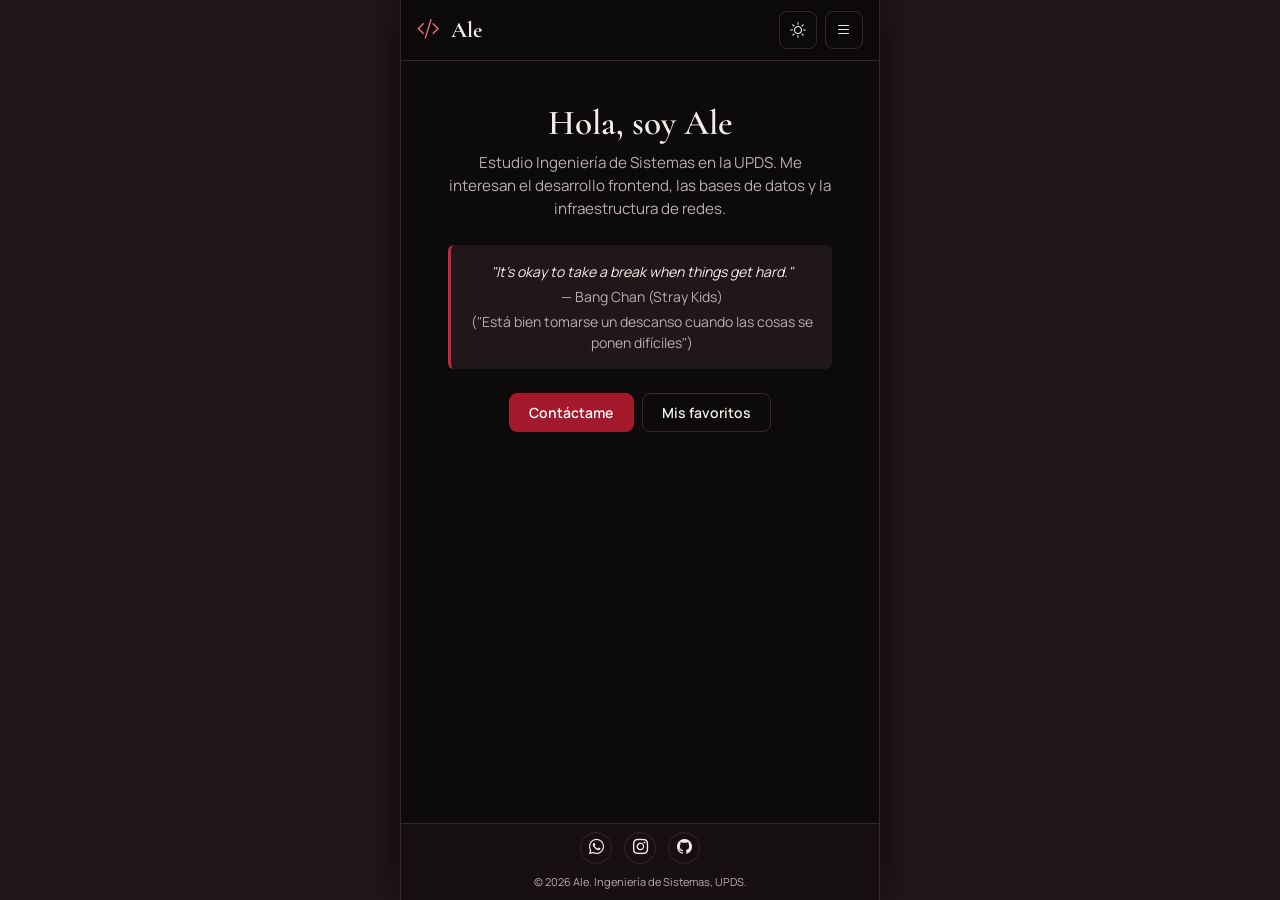
<file: presentacion.html>
<!DOCTYPE html>
<html lang="es" data-theme="dark" data-bs-theme="dark">
<head>
  <meta charset="UTF-8">
  <meta name="viewport" content="width=device-width, initial-scale=1.0, maximum-scale=1.0, user-scalable=no">
  <meta name="description" content="Presentación personal PWA de Ale, estudiante de Ingeniería de Sistemas.">
  <title>Ale | Presentación PWA Versión Mobile</title>
  
  <script>
    (function () {
      var tema = 'dark';
      try { tema = localStorage.getItem('tema') || 'dark'; } catch (error) {}
      document.documentElement.dataset.theme = tema;
      document.documentElement.dataset.bsTheme = tema;
    })();
  </script>

  <link rel="preconnect" href="https://fonts.googleapis.com">
  <link rel="preconnect" href="https://fonts.gstatic.com" crossorigin>
  <link href="https://fonts.googleapis.com/css2?family=Cormorant+Garamond:wght@500;600;700&family=Manrope:wght@400;500;600;700&display=swap" rel="stylesheet">
  <link href="https://cdn.jsdelivr.net/npm/bootstrap@5.3.2/dist/css/bootstrap.min.css" rel="stylesheet">
  <link rel="stylesheet" href="https://cdn.jsdelivr.net/npm/bootstrap-icons@1.11.1/font/bootstrap-icons.css">
  
  <link rel="stylesheet" href="presentacion.css">
</head>
<body class="pwa-body">

  <div class="pwa-container">

    <nav class="navbar px-3 py-2">
      <div class="container-fluid position-relative p-0">
        <a class="navbar-brand m-0 nav-link-vista" href="#" data-target="inicio"><i class="bi bi-code-slash me-1"></i>Ale</a>

        <div class="d-flex align-items-center gap-2">
          <button id="themeBtn" class="btn-menu" type="button" aria-label="Cambiar tema"><i class="bi bi-sun"></i></button>
          <button id="menuBtn" class="btn-menu" type="button" aria-haspopup="true" aria-expanded="false" aria-controls="menuPrincipal" aria-label="Abrir menú de navegación">
            <i class="bi bi-list"></i>
          </button>
        </div>

        <div class="menu-panel" id="menuPrincipal">
          <ul class="menu-list">
            <li><a class="menu-link nav-link-vista active" href="#" data-target="inicio"><i class="bi bi-house me-2"></i>Inicio</a></li>
            <li><a class="menu-link nav-link-vista" href="#" data-target="galeria-actividades"><i class="bi bi-images me-2"></i>Galería & Actividades</a></li>
            <li><a class="menu-link nav-link-vista" href="#" data-target="horario"><i class="bi bi-calendar-week me-2"></i>Horario</a></li>
            <li><a class="menu-link nav-link-vista" href="#" data-target="favoritos"><i class="bi bi-heart me-2"></i>Favoritos</a></li>
            <li><a class="menu-link nav-link-vista" href="#" data-target="contacto"><i class="bi bi-envelope me-2"></i>Contacto</a></li>
          </ul>
        </div>
      </div>
    </nav>

    <main class="pwa-viewport">

      <section id="vista-inicio" class="vista-seccion activa">
        <div class="h-100 d-flex flex-column justify-content-center text-center px-2 py-4">
          <h1 class="hero-title">Hola, soy Ale</h1>
          <p class="hero-lead mx-auto text-soft mb-4">Estudio Ingeniería de Sistemas en la UPDS. Me interesan el desarrollo frontend, las bases de datos y la infraestructura de redes.</p>
          <blockquote class="hero-quote mb-4 p-3 rounded mx-auto">
            <p class="mb-1 fst-italic small">"It's okay to take a break when things get hard."</p>
            <footer class="text-soft small">— Bang Chan (Stray Kids) <span class="d-block mt-1">("Está bien tomarse un descanso cuando las cosas se ponen difíciles")</span></footer>
          </blockquote>
          <div class="d-flex justify-content-center gap-2">
            <button class="btn btn-brand btn-sm nav-link-vista" data-target="contacto">Contáctame</button>
            <button class="btn btn-ghost btn-sm nav-link-vista" data-target="favoritos">Mis favoritos</button>
          </div>
        </div>
      </section>

      <section id="vista-galeria-actividades" class="vista-seccion">
        <div class="section-head mb-3">
          <h2 class="section-title fs-5">Galería & Actividades</h2>
        </div>
        
        <div id="mainCarousel" class="carousel slide carousel-fade carousel-frame mb-3" data-bs-ride="carousel">
          <div class="carousel-inner rounded">
            <div class="carousel-item active">
              <img src="https://i.pinimg.com/736x/a9/a8/53/a9a8533cd3f519ab8928ef5696f16f9a.jpg" alt="Desarrollo y sistemas" class="w-100 carousel-img">
              <div class="carousel-caption p-2 rounded">
                <h6 class="mb-0">Desarrollo y sistemas</h6>
                <small class="fs-micro text-soft">Exploración visual y conceptual de entornos informáticos.</small>
              </div>
            </div>
            <div class="carousel-item">
              <img src="https://i.pinimg.com/1200x/82/84/7a/82847a22a2f7c680ac55348568306281.jpg" alt="Diseño y estructura" class="w-100 carousel-img">
              <div class="carousel-caption p-2 rounded">
                <h6 class="mb-0">Diseño y estructura</h6>
                <small class="fs-micro text-soft">Lógica de datos e interfaces orientadas al usuario.</small>
              </div>
            </div>
            <div class="carousel-item">
              <img src="https://i.pinimg.com/1200x/48/b3/28/48b328850078158308a7b0cf36ab8732.jpg" alt="Espacios de creación" class="w-100 carousel-img">
              <div class="carousel-caption p-2 rounded">
                <h6 class="mb-0">Espacios de creación</h6>
                <small class="fs-micro text-soft">Proyectos personales y formación continua.</small>
              </div>
            </div>
          </div>
          <button class="carousel-control-prev" type="button" data-bs-target="#mainCarousel" data-bs-slide="prev"><span class="carousel-control-prev-icon"></span></button>
          <button class="carousel-control-next" type="button" data-bs-target="#mainCarousel" data-bs-slide="next"><span class="carousel-control-next-icon"></span></button>
        </div>

        <div class="row g-2">
          <div class="col-12">
            <div class="panel panel--plata p-3">
              <h3 class="panel-title fs-6 mb-2">Pasatiempos <span class="panel-note text-soft small">No productivo</span></h3>
              <ul class="item-list list-unstyled mb-0 small">
                <li class="mb-2"><i class="bi bi-film me-1 text-carmesi"></i><strong>Ver series y películas:</strong> Variedad de géneros y mundos.</li>
                <li class="mb-2"><i class="bi bi-palette me-1 text-carmesi"></i><strong>Dibujar:</strong> Pintura y nuevas técnicas de expresión.</li>
                <li class="mb-0"><i class="bi bi-book me-1 text-carmesi"></i><strong>Leer:</strong> Descubrir nuevas ideas y mundos.</li>
              </ul>
            </div>
          </div>
          <div class="col-12">
            <div class="panel panel--carmesi p-3">
              <h3 class="panel-title fs-6 mb-2">Intereses <span class="panel-note text-soft small">Productivo</span></h3>
              <ul class="item-list list-unstyled mb-0 small">
                <li class="mb-2"><i class="bi bi-hdd-network me-1 text-carmesi"></i><strong>Infraestructura y redes:</strong> Servidores y virtualización.</li>
                <li class="mb-2"><i class="bi bi-layout-text-window me-1 text-carmesi"></i><strong>Desarrollo frontend:</strong> HTML, CSS y JS.</li>
                <li class="mb-0"><i class="bi bi-database me-1 text-carmesi"></i><strong>Bases de datos:</strong> Diseño y arquitectura relacional.</li>
              </ul>
            </div>
          </div>
        </div>
      </section>

      <section id="vista-horario" class="vista-seccion">
        <div class="section-head mb-3">
          <h2 class="section-title fs-5">Horario y Rutina</h2>
        </div>
        <div class="panel panel--plata p-2">
          <div class="table-responsive">
            <table class="table table-custom align-middle small mb-0">
              <thead>
                <tr><th>Tiempo</th><th>Actividad</th><th>Detalle</th></tr>
              </thead>
              <tbody>
                <tr><td class="fw-bold">08:30 - 11:45</td><td>Clases en la Universidad UPDS</td><td><span class="tag">Lunes a viernes</span></td></tr>
                <tr><td class="fw-bold">13:30 - 15:00</td><td>Repaso de material técnico y lógica</td><td><span class="tag">Formación</span></td></tr>
                <tr><td class="fw-bold">15:00 - 16:30</td><td>Pasatiempos creativos (dibujo, lectura)</td><td><span class="tag">Personal</span></td></tr>
                <tr><td class="fw-bold">17:00 - 21:00</td><td>Atención y cuidado familiar</td><td><span class="tag">Diario</span></td></tr>
              </tbody>
            </table>
          </div>
        </div>
      </section>

      <section id="vista-favoritos" class="vista-seccion">
        <div class="section-head mb-2">
          <h2 class="section-title fs-5">Favoritos</h2>
          <p class="section-desc text-soft fs-micro mb-2">Explora canciones, grupos de K-Pop, solistas y videojuegos recomendados.</p>
        </div>

        <div class="chip-row mb-2" role="group" aria-label="Categoría principal">
          <button type="button" class="chip is-active btn-sm py-1 px-3" data-filtro="todos" aria-pressed="true">Todo</button>
          <button type="button" class="chip btn-sm py-1 px-3" data-filtro="musica" aria-pressed="false">Música</button>
          <button type="button" class="chip btn-sm py-1 px-3" data-filtro="juegos" aria-pressed="false">Juegos</button>
        </div>

        <div id="sub-musica" class="subfilters chip-row mb-2" role="group" aria-label="Filtros de música" hidden>
          <button type="button" class="chip chip--sub is-active btn-sm py-0 px-2" data-sub-filtro="">Toda la música</button>
          <button type="button" class="chip chip--sub btn-sm py-0 px-2" data-sub-filtro="cancion">Canciones Favoritas</button>
          <button type="button" class="chip chip--sub btn-sm py-0 px-2" data-sub-filtro="kpop-grupo">Grupos K-Pop</button>
          <button type="button" class="chip chip--sub btn-sm py-0 px-2" data-sub-filtro="solista-pop">Solistas Pop / Jazz</button>
          <button type="button" class="chip chip--sub btn-sm py-0 px-2" data-sub-filtro="rnb-indie">R&amp;B / Solistas Urbano</button>
          <button type="button" class="chip chip--sub btn-sm py-0 px-2" data-sub-filtro="krock">K-Rock y Bandas</button>
        </div>

        <div id="sub-juegos" class="subfilters chip-row mb-2" role="group" aria-label="Filtros de juegos" hidden>
          <button type="button" class="chip chip--sub is-active btn-sm py-0 px-2" data-sub-filtro="">Todos los juegos</button>
          <button type="button" class="chip chip--sub btn-sm py-0 px-2" data-sub-filtro="moba">MOBA</button>
          <button type="button" class="chip chip--sub btn-sm py-0 px-2" data-sub-filtro="construccion">Construcción / Supervivencia</button>
          <button type="button" class="chip chip--sub btn-sm py-0 px-2" data-sub-filtro="plataforma">Plataforma 2D</button>
        </div>

        <p id="conteoFavoritos" class="filter-count small mb-2 text-soft fs-micro" aria-live="polite"></p>

        <div class="row g-2" id="gridFavoritos">

          <div class="col-6 col-md-6" data-tipo="musica" data-sub="cancion">
            <article class="fav-card p-2 h-100">
              <div class="fav-tags mb-1"><span class="tag tag--music">Canción</span></div>
              <h4 class="h6 mb-0">Butterfly</h4>
              <p class="fav-meta text-soft fs-micro mb-1">BTS</p>
              <p class="fav-text text-soft fs-micro mb-1">Canción emotiva con melodías suaves y arreglos pop.</p>
              <a class="link-more" href="https://www.youtube.com/results?search_query=Butterfly+BTS" target="_blank" rel="noopener">YouTube &rarr;</a>
            </article>
          </div>

          <div class="col-6 col-md-6" data-tipo="musica" data-sub="cancion">
            <article class="fav-card p-2 h-100">
              <div class="fav-tags mb-1"><span class="tag tag--music">Canción</span></div>
              <h4 class="h6 mb-0">JJAM</h4>
              <p class="fav-meta text-soft fs-micro mb-1">Stray Kids</p>
              <p class="fav-text text-soft fs-micro mb-1">Hip-hop experimental y trap con fusiones dubstep.</p>
              <a class="link-more" href="https://www.youtube.com/results?search_query=JJAM+Stray+Kids" target="_blank" rel="noopener">YouTube &rarr;</a>
            </article>
          </div>

          <div class="col-6 col-md-6" data-tipo="musica" data-sub="cancion">
            <article class="fav-card p-2 h-100">
              <div class="fav-tags mb-1"><span class="tag tag--music">Canción</span></div>
              <h4 class="h6 mb-0">Right Where You Left Me</h4>
              <p class="fav-meta text-soft fs-micro mb-1">Taylor Swift</p>
              <p class="fav-text text-soft fs-micro mb-1">Folk-pop con vertiente lírica profunda y acústica.</p>
              <a class="link-more" href="https://www.youtube.com/results?search_query=Right+Where+You+Left+Me+Taylor+Swift" target="_blank" rel="noopener">YouTube &rarr;</a>
            </article>
          </div>

          <div class="col-6 col-md-6" data-tipo="musica" data-sub="cancion">
            <article class="fav-card p-2 h-100">
              <div class="fav-tags mb-1"><span class="tag tag--music">Canción</span></div>
              <h4 class="h6 mb-0">Bewitched</h4>
              <p class="fav-meta text-soft fs-micro mb-1">Laufey</p>
              <p class="fav-text text-soft fs-micro mb-1">Jazz vocal elegante e influencias de bossa nova.</p>
              <a class="link-more" href="https://www.youtube.com/results?search_query=Bewitched+Laufey" target="_blank" rel="noopener">YouTube &rarr;</a>
            </article>
          </div>

          <div class="col-6 col-md-6" data-tipo="musica" data-sub="cancion">
            <article class="fav-card p-2 h-100">
              <div class="fav-tags mb-1"><span class="tag tag--music">Canción</span></div>
              <h4 class="h6 mb-0">God's Menu</h4>
              <p class="fav-meta text-soft fs-micro mb-1">Stray Kids</p>
              <p class="fav-text text-soft fs-micro mb-1">Energía desbordante y estilo único.</p>
              <a class="link-more" href="https://www.youtube.com/results?search_query=Gods+Menu+Stray+Kids" target="_blank" rel="noopener">YouTube &rarr;</a>
            </article>
          </div>

          <div class="col-6 col-md-6" data-tipo="musica" data-sub="cancion">
            <article class="fav-card p-2 h-100">
              <div class="fav-tags mb-1"><span class="tag tag--music">Canción</span></div>
              <h4 class="h6 mb-0">Spring Day</h4>
              <p class="fav-meta text-soft fs-micro mb-1">BTS</p>
              <p class="fav-text text-soft fs-micro mb-1">Balada nostálgica icónica sobre la amistad.</p>
              <a class="link-more" href="https://www.youtube.com/results?search_query=Spring+Day+BTS" target="_blank" rel="noopener">YouTube &rarr;</a>
            </article>
          </div>

          <div class="col-6 col-md-6" data-tipo="musica" data-sub="cancion">
            <article class="fav-card p-2 h-100">
              <div class="fav-tags mb-1"><span class="tag tag--music">Canción</span></div>
              <h4 class="h6 mb-0">Espresso</h4>
              <p class="fav-meta text-soft fs-micro mb-1">Sabrina Carpenter</p>
              <p class="fav-text text-soft fs-micro mb-1">Pop contagioso con ritmo funk veraniego.</p>
              <a class="link-more" href="https://www.youtube.com/results?search_query=Espresso+Sabrina+Carpenter" target="_blank" rel="noopener">YouTube &rarr;</a>
            </article>
          </div>

          <div class="col-6 col-md-6" data-tipo="musica" data-sub="kpop-grupo">
            <article class="fav-card p-0 overflow-hidden h-100">
              <img src="https://i.pinimg.com/736x/83/87/f4/8387f41775c294462ab276f9842b35be.jpg" alt="Stray Kids" class="fav-card-img">
              <div class="p-2 d-flex flex-column flex-grow-1">
                <div class="fav-tags mb-1"><span class="tag tag--music">K-Pop</span></div>
                <h4 class="h6 mb-0">Stray Kids</h4>
                <p class="fav-meta text-soft fs-micro mb-1">Debut: 2018 | JYP</p>
                <p class="fav-text text-soft fs-micro mb-1">Autosuficiencia musical (3RACHA).</p>
                <a class="link-more mt-auto" href="https://kprofiles.com/stray-kids-members-profile/" target="_blank" rel="noopener">Perfil &rarr;</a>
              </div>
            </article>
          </div>

          <div class="col-6 col-md-6" data-tipo="musica" data-sub="kpop-grupo">
            <article class="fav-card p-0 overflow-hidden h-100">
              <img src="https://i.pinimg.com/1200x/3d/a0/3b/3da03b3f536f3f527a9759b58cff0210.jpg" alt="SEVENTEEN" class="fav-card-img">
              <div class="p-2 d-flex flex-column flex-grow-1">
                <div class="fav-tags mb-1"><span class="tag tag--music">K-Pop</span></div>
                <h4 class="h6 mb-0">SEVENTEEN</h4>
                <p class="fav-meta text-soft fs-micro mb-1">Debut: 2015 | PLEDIS</p>
                <p class="fav-text text-soft fs-micro mb-1">13 miembros, gran sincronización.</p>
                <a class="link-more mt-auto" href="https://kprofiles.com/seventeen-members-profile/" target="_blank" rel="noopener">Perfil &rarr;</a>
              </div>
            </article>
          </div>

          <div class="col-6 col-md-6" data-tipo="musica" data-sub="kpop-grupo">
            <article class="fav-card p-0 overflow-hidden h-100">
              <img src="https://i.pinimg.com/736x/3a/b4/cf/3ab4cfd97022bacb6ef6474f20eed9be.jpg" alt="BTS" class="fav-card-img">
              <div class="p-2 d-flex flex-column flex-grow-1">
                <div class="fav-tags mb-1"><span class="tag tag--music">K-Pop</span></div>
                <h4 class="h6 mb-0">BTS</h4>
                <p class="fav-meta text-soft fs-micro mb-1">Debut: 2013 | BIGHIT</p>
                <p class="fav-text text-soft fs-micro mb-1">Íconos globales de la industria.</p>
                <a class="link-more mt-auto" href="https://kprofiles.com/bts-bangtan-boys-members-profile/" target="_blank" rel="noopener">Perfil &rarr;</a>
              </div>
            </article>
          </div>

          <div class="col-6 col-md-6" data-tipo="musica" data-sub="kpop-grupo">
            <article class="fav-card p-0 overflow-hidden h-100">
              <img src="https://i.pinimg.com/736x/a2/cd/a5/a2cda54f8160205e221e829e3e9c2319.jpg" alt="BLACKPINK" class="fav-card-img">
              <div class="p-2 d-flex flex-column flex-grow-1">
                <div class="fav-tags mb-1"><span class="tag tag--music">K-Pop</span></div>
                <h4 class="h6 mb-0">BLACKPINK</h4>
                <p class="fav-meta text-soft fs-micro mb-1">Debut: 2016 | YG</p>
                <p class="fav-text text-soft fs-micro mb-1">Referente moda y pop global.</p>
                <a class="link-more mt-auto" href="https://kprofiles.com/black-pink-members-profile/" target="_blank" rel="noopener">Perfil &rarr;</a>
              </div>
            </article>
          </div>

          <div class="col-6 col-md-6" data-tipo="musica" data-sub="kpop-grupo">
            <article class="fav-card p-0 overflow-hidden h-100">
              <img src="https://i.pinimg.com/736x/1c/bb/cd/1cbbcdbf0f5aa4c26f2e0b02b69b079b.jpg" alt="TWICE" class="fav-card-img">
              <div class="p-2 d-flex flex-column flex-grow-1">
                <div class="fav-tags mb-1"><span class="tag tag--music">K-Pop</span></div>
                <h4 class="h6 mb-0">TWICE</h4>
                <p class="fav-meta text-soft fs-micro mb-1">Debut: 2015 | JYP</p>
                <p class="fav-text text-soft fs-micro mb-1">Coreografías contagiosas.</p>
                <a class="link-more mt-auto" href="https://kprofiles.com/twice-members-profile/" target="_blank" rel="noopener">Perfil &rarr;</a>
              </div>
            </article>
          </div>

          <div class="col-6 col-md-6" data-tipo="musica" data-sub="kpop-grupo">
            <article class="fav-card p-0 overflow-hidden h-100">
              <img src="https://i.pinimg.com/1200x/6f/30/76/6f30760ff0ea93c2ac0cba7a0f417534.jpg" alt="NewJeans" class="fav-card-img">
              <div class="p-2 d-flex flex-column flex-grow-1">
                <div class="fav-tags mb-1"><span class="tag tag--music">K-Pop</span></div>
                <h4 class="h6 mb-0">NewJeans</h4>
                <p class="fav-meta text-soft fs-micro mb-1">Debut: 2022 | ADOR</p>
                <p class="fav-text text-soft fs-micro mb-1">Sonido nostálgico 2000s R&B.</p>
                <a class="link-more mt-auto" href="https://kprofiles.com/newjeans-members-profile/" target="_blank" rel="noopener">Perfil &rarr;</a>
              </div>
            </article>
          </div>

          <div class="col-6 col-md-6" data-tipo="musica" data-sub="kpop-grupo">
            <article class="fav-card p-0 overflow-hidden h-100">
              <img src="https://i.pinimg.com/1200x/ee/ec/03/eeec035f01fc10dedfabfb610cad8eda.jpg" alt="EXO" class="fav-card-img">
              <div class="p-2 d-flex flex-column flex-grow-1">
                <div class="fav-tags mb-1"><span class="tag tag--music">K-Pop</span></div>
                <h4 class="h6 mb-0">EXO</h4>
                <p class="fav-meta text-soft fs-micro mb-1">Debut: 2012 | SM</p>
                <p class="fav-text text-soft fs-micro mb-1">Potentes armonías vocales.</p>
                <a class="link-more mt-auto" href="https://kprofiles.com/exo-members-profile/" target="_blank" rel="noopener">Perfil &rarr;</a>
              </div>
            </article>
          </div>

          <div class="col-6 col-md-6" data-tipo="musica" data-sub="kpop-grupo">
            <article class="fav-card p-0 overflow-hidden h-100">
              <img src="https://i.pinimg.com/736x/f8/88/fb/f888fb48095f9b2c62b4b960469eddd5.jpg" alt="Red Velvet" class="fav-card-img">
              <div class="p-2 d-flex flex-column flex-grow-1">
                <div class="fav-tags mb-1"><span class="tag tag--music">K-Pop</span></div>
                <h4 class="h6 mb-0">Red Velvet</h4>
                <p class="fav-meta text-soft fs-micro mb-1">Debut: 2014 | SM</p>
                <p class="fav-text text-soft fs-micro mb-1">Dualidad musical única.</p>
                <a class="link-more mt-auto" href="https://kprofiles.com/red-velvet-members-profile/" target="_blank" rel="noopener">Perfil &rarr;</a>
              </div>
            </article>
          </div>

          <div class="col-6 col-md-6" data-tipo="musica" data-sub="kpop-grupo">
            <article class="fav-card p-0 overflow-hidden h-100">
              <img src="https://i.pinimg.com/736x/c3/47/80/c3478007e75f0c762b0eca2f82119a30.jpg" alt="(G)I-DLE" class="fav-card-img">
              <div class="p-2 d-flex flex-column flex-grow-1">
                <div class="fav-tags mb-1"><span class="tag tag--music">K-Pop</span></div>
                <h4 class="h6 mb-0">(G)I-DLE</h4>
                <p class="fav-meta text-soft fs-micro mb-1">Debut: 2018 | Cube</p>
                <p class="fav-text text-soft fs-micro mb-1">Autosuficiencia creativa (Soyeon).</p>
                <a class="link-more mt-auto" href="https://kprofiles.com/g-i-dle-members-profile/" target="_blank" rel="noopener">Perfil &rarr;</a>
              </div>
            </article>
          </div>

          <div class="col-6 col-md-6" data-tipo="musica" data-sub="solista-pop">
            <article class="fav-card p-0 overflow-hidden h-100">
              <img src="https://i.pinimg.com/1200x/9f/15/ea/9f15eacf43da0cea8670f131a5682052.jpg" alt="Taylor Swift" class="fav-card-img">
              <div class="p-2 d-flex flex-column flex-grow-1">
                <div class="fav-tags mb-1"><span class="tag tag--music">Pop</span></div>
                <h4 class="h6 mb-0">Taylor Swift</h4>
                <p class="fav-meta text-soft fs-micro mb-1">Debut: 2006</p>
                <p class="fav-text text-soft fs-micro mb-1">Narrativa poética en folk y pop.</p>
                <a class="link-more mt-auto" href="https://www.taylorswift.com" target="_blank" rel="noopener">Sitio Oficial &rarr;</a>
              </div>
            </article>
          </div>

          <div class="col-6 col-md-6" data-tipo="musica" data-sub="solista-pop">
            <article class="fav-card p-0 overflow-hidden h-100">
              <img src="https://i.pinimg.com/736x/4a/41/58/4a415877e62701bea38e2575621fbaa6.jpg" alt="Laufey" class="fav-card-img">
              <div class="p-2 d-flex flex-column flex-grow-1">
                <div class="fav-tags mb-1"><span class="tag tag--music">Jazz</span></div>
                <h4 class="h6 mb-0">Laufey</h4>
                <p class="fav-meta text-soft fs-micro mb-1">Debut: 2020</p>
                <p class="fav-text text-soft fs-micro mb-1">Jazz moderno y clásico.</p>
                <a class="link-more mt-auto" href="https://www.laufeymusic.com" target="_blank" rel="noopener">Sitio Oficial &rarr;</a>
              </div>
            </article>
          </div>

          <div class="col-6 col-md-6" data-tipo="musica" data-sub="solista-pop">
            <article class="fav-card p-0 overflow-hidden h-100">
              <img src="https://i.pinimg.com/736x/2c/72/c0/2c72c054d1063bd15571b523f7ae31c7.jpg" alt="Sabrina Carpenter" class="fav-card-img">
              <div class="p-2 d-flex flex-column flex-grow-1">
                <div class="fav-tags mb-1"><span class="tag tag--music">Pop</span></div>
                <h4 class="h6 mb-0">Sabrina Carpenter</h4>
                <p class="fav-meta text-soft fs-micro mb-1">Debut: 2014</p>
                <p class="fav-text text-soft fs-micro mb-1">Pop de producción pegadiza.</p>
                <a class="link-more mt-auto" href="https://www.sabrinacarpenter.com" target="_blank" rel="noopener">Sitio Oficial &rarr;</a>
              </div>
            </article>
          </div>

          <div class="col-6 col-md-6" data-tipo="musica" data-sub="solista-pop">
            <article class="fav-card p-0 overflow-hidden h-100">
              <img src="https://i.pinimg.com/736x/a7/96/eb/a796ebd37e5c8aabd7b206210798c46f.jpg" alt="Olivia Rodrigo" class="fav-card-img">
              <div class="p-2 d-flex flex-column flex-grow-1">
                <div class="fav-tags mb-1"><span class="tag tag--music">Pop Rock</span></div>
                <h4 class="h6 mb-0">Olivia Rodrigo</h4>
                <p class="fav-meta text-soft fs-micro mb-1">Debut: 2021</p>
                <p class="fav-text text-soft fs-micro mb-1">Pop rock e intensas emociones.</p>
                <a class="link-more mt-auto" href="https://www.oliviarodrigo.com" target="_blank" rel="noopener">Sitio Oficial &rarr;</a>
              </div>
            </article>
          </div>

          <div class="col-6 col-md-6" data-tipo="musica" data-sub="rnb-indie">
            <article class="fav-card p-0 overflow-hidden h-100">
              <img src="https://i.pinimg.com/1200x/85/d4/2b/85d42b9f1e6a4719fddeaedae1f1b71a.jpg" alt="DPR" class="fav-card-img">
              <div class="p-2 d-flex flex-column flex-grow-1">
                <div class="fav-tags mb-1"><span class="tag tag--music">R&amp;B</span></div>
                <h4 class="h6 mb-0">DPR</h4>
                <p class="fav-meta text-soft fs-micro mb-1">Origen: Seúl</p>
                <p class="fav-text text-soft fs-micro mb-1">Colectivo audiovisual independiente.</p>
                <a class="link-more mt-auto" href="https://kprofiles.com/dpr-ian-profile-facts/" target="_blank" rel="noopener">Perfil &rarr;</a>
              </div>
            </article>
          </div>

          <div class="col-6 col-md-6" data-tipo="musica" data-sub="rnb-indie">
            <article class="fav-card p-0 overflow-hidden h-100">
              <img src="https://i.pinimg.com/736x/6c/82/fb/6c82fb4b618304ece4ea6fe897ce4b3a.jpg" alt="BIBI" class="fav-card-img">
              <div class="p-2 d-flex flex-column flex-grow-1">
                <div class="fav-tags mb-1"><span class="tag tag--music">R&amp;B</span></div>
                <h4 class="h6 mb-0">BIBI</h4>
                <p class="fav-meta text-soft fs-micro mb-1">Debut: 2019</p>
                <p class="fav-text text-soft fs-micro mb-1">Estética oscura y cinematográfica.</p>
                <a class="link-more mt-auto" href="https://kprofiles.com/bibi-profile-facts/" target="_blank" rel="noopener">Perfil &rarr;</a>
              </div>
            </article>
          </div>

          <div class="col-6 col-md-6" data-tipo="musica" data-sub="rnb-indie">
            <article class="fav-card p-0 overflow-hidden h-100">
              <img src="https://i.pinimg.com/1200x/14/6d/30/146d304f80aa2bca8f063e38019a6c2d.jpg" alt="DEAN" class="fav-card-img">
              <div class="p-2 d-flex flex-column flex-grow-1">
                <div class="fav-tags mb-1"><span class="tag tag--music">R&amp;B</span></div>
                <h4 class="h6 mb-0">DEAN</h4>
                <p class="fav-meta text-soft fs-micro mb-1">Debut: 2015</p>
                <p class="fav-text text-soft fs-micro mb-1">Vocalista R&B alternativo asiático.</p>
                <a class="link-more mt-auto" href="https://kprofiles.com/dean-profile/" target="_blank" rel="noopener">Perfil &rarr;</a>
              </div>
            </article>
          </div>

          <div class="col-6 col-md-6" data-tipo="musica" data-sub="krock">
            <article class="fav-card p-0 overflow-hidden h-100">
              <img src="https://i.pinimg.com/1200x/55/0d/93/550d938e2490917894b56d8653a02752.jpg" alt="DAY6" class="fav-card-img">
              <div class="p-2 d-flex flex-column flex-grow-1">
                <div class="fav-tags mb-1"><span class="tag tag--music">K-Rock</span></div>
                <h4 class="h6 mb-0">DAY6</h4>
                <p class="fav-meta text-soft fs-micro mb-1">Debut: 2015 | JYP</p>
                <p class="fav-text text-soft fs-micro mb-1">Banda de rock alternativo con temas propios.</p>
                <a class="link-more mt-auto" href="https://kprofiles.com/day6-profile/" target="_blank" rel="noopener">Perfil &rarr;</a>
              </div>
            </article>
          </div>

          <div class="col-6 col-md-6" data-tipo="juegos" data-sub="supervivencia coop">
            <article class="fav-card p-0 overflow-hidden h-100">
              <img src="https://i.pinimg.com/736x/8f/21/2e/8f212e3e57f5c7c2b09a96e4811a221b.jpg" alt="R.E.P.O." class="fav-card-img">
              <div class="p-2 d-flex flex-column flex-grow-1">
                <div class="fav-tags mb-1">
                  <span class="tag tag--game">Juego</span>
                  <span class="tag tag--game">Supervivencia / Coop</span>
                </div>
                <h4 class="h6 mb-0">R.E.P.O.</h4>
                <p class="fav-text text-soft fs-micro mb-1">Juego multijugador cooperativo táctico de extracción y supervivencia física.</p>
                <a class="link-more mt-auto" href="https://store.steampowered.com" target="_blank" rel="noopener">Ver en Steam &nearr;</a>
              </div>
            </article>
          </div>

          <div class="col-6 col-md-6" data-tipo="juegos" data-sub="construccion">
            <article class="fav-card p-0 overflow-hidden h-100">
              <img src="https://i.pinimg.com/736x/4a/12/35/4a1235b2e9d29b01538600fef0a48b5f.jpg" alt="Minecraft" class="fav-card-img">
              <div class="p-2 d-flex flex-column flex-grow-1">
                <div class="fav-tags mb-1">
                  <span class="tag tag--game">Juego</span>
                  <span class="tag tag--game">Construcción</span>
                </div>
                <h4 class="h6 mb-0">Minecraft</h4>
                <p class="fav-text text-soft fs-micro mb-1">Sandbox ilimitado de construcción, exploración y supervivencia.</p>
                <a class="link-more mt-auto" href="https://www.minecraft.net/" target="_blank" rel="noopener">Sitio Oficial &nearr;</a>
              </div>
            </article>
          </div>

          <div class="col-6 col-md-6" data-tipo="juegos" data-sub="moba">
            <article class="fav-card p-0 overflow-hidden h-100">
              <img src="https://i.pinimg.com/736x/b2/89/65/b289658e4588b39077271e8bf404431e.jpg" alt="Mobile Legends: Bang Bang" class="fav-card-img">
              <div class="p-2 d-flex flex-column flex-grow-1">
                <div class="fav-tags mb-1">
                  <span class="tag tag--game">Juego</span>
                  <span class="tag tag--game">MOBA</span>
                </div>
                <h4 class="h6 mb-0">Mobile Legends: Bang Bang</h4>
                <p class="fav-text text-soft fs-micro mb-1">MOBA estratégico 5v5 para móviles enfocado en trabajo en equipo.</p>
                <a class="link-more mt-auto" href="https://m.mobilelegends.com/" target="_blank" rel="noopener">Sitio Oficial &nearr;</a>
              </div>
            </article>
          </div>

          <div class="col-6 col-md-6" data-tipo="juegos" data-sub="moba">
            <article class="fav-card p-0 overflow-hidden h-100">
              <img src="https://i.pinimg.com/736x/55/92/7d/55927d31215b2e2d93e1177651e7f72f.jpg" alt="League of Legends" class="fav-card-img">
              <div class="p-2 d-flex flex-column flex-grow-1">
                <div class="fav-tags mb-1">
                  <span class="tag tag--game">Juego</span>
                  <span class="tag tag--game">MOBA</span>
                </div>
                <h4 class="h6 mb-0">League of Legends</h4>
                <p class="fav-text text-soft fs-micro mb-1">El MOBA competitivo de estrategia 5v5 en PC por excelencia.</p>
                <a class="link-more mt-auto" href="https://www.leagueoflegends.com/" target="_blank" rel="noopener">Sitio Oficial &nearr;</a>
              </div>
            </article>
          </div>

        </div>
      </section>

      <section id="vista-contacto" class="vista-seccion">
        <div class="section-head mb-2">
          <h2 class="section-title fs-5">Solicitud de Servicios</h2>
        </div>
        <div class="panel panel--carmesi p-3">
          <form id="contactoForm" novalidate>
            <div class="row g-2 mb-2">
              <div class="col-12 field">
                <label for="nombre" class="field-label small">Nombre</label>
                <input type="text" id="nombre" name="nombre" class="form-control field-control form-control-sm" maxlength="30" placeholder="Tu nombre">
                <div id="err-nombre" class="field-error small"></div>
              </div>

              <div class="col-12 field">
                <label for="email" class="field-label small">Correo</label>
                <input type="email" id="email" name="email" class="form-control field-control form-control-sm" maxlength="60" placeholder="correo@ejemplo.com">
                <div id="err-email" class="field-error small"></div>
              </div>

              <div class="col-12 field">
                <label for="celular" class="field-label small">Celular</label>
                <input type="tel" id="celular" name="celular" class="form-control field-control form-control-sm" maxlength="8" placeholder="61234567">
                <div id="err-celular" class="field-error small"></div>
              </div>

              <div class="col-12 field">
                <label for="servicio" class="field-label small">Servicio</label>
                <select id="servicio" name="servicio" class="form-select field-control form-control-sm">
                  <option value="">Selecciona</option>
                  <option value="frontend">Frontend</option>
                  <option value="base_datos">Base de Datos</option>
                </select>
                <div id="err-servicio" class="field-error small"></div>
              </div>

              <div class="col-12 field">
                <label for="mensaje" class="field-label small">Mensaje</label>
                <textarea id="mensaje" name="mensaje" class="form-control field-control form-control-sm" rows="2" maxlength="500" placeholder="Detalles..."></textarea>
                <span id="contadorMensaje" class="field-count">0/500</span>
                <div id="err-mensaje" class="field-error small"></div>
              </div>

              <div class="col-12 field">
                <div class="field-check small">
                  <input type="checkbox" id="acepto" name="acepto">
                  <label for="acepto">Acepto términos</label>
                </div>
                <div id="err-acepto" class="field-error small"></div>
              </div>
            </div>

            <button type="submit" id="btnEnviar" class="btn btn-brand btn-sm w-100">Enviar Solicitud</button>
            <div id="formAlert" class="form-alert p-1 small mt-2" role="alert" hidden></div>
          </form>

          <div id="formSuccess" class="form-success p-3 text-center" hidden>
            <i class="bi bi-check2-circle text-success fs-3"></i>
            <h6 class="mt-2" id="successText"></h6>
            <button type="button" id="nuevaSolicitud" class="btn btn-ghost btn-sm mt-2">Enviar otro</button>
          </div>
        </div>
      </section>

    </main>

    <footer class="site-footer py-2 text-center mt-auto">
      <div class="social-row mb-1">
        <a href="https://wa.me/59160000000" target="_blank" rel="noopener" class="btn-social" title="WhatsApp"><i class="bi bi-whatsapp"></i></a>
        <a href="https://instagram.com" target="_blank" rel="noopener" class="btn-social" title="Instagram"><i class="bi bi-instagram"></i></a>
        <a href="https://github.com/TQLeebit143" target="_blank" rel="noopener" class="btn-social" title="GitHub"><i class="bi bi-github"></i></a>
      </div>
      <small class="text-soft" style="font-size: 11px;">&copy; 2026 Ale. Ingeniería de Sistemas, UPDS.</small>
    </footer>

  </div>

  <script src="https://cdn.jsdelivr.net/npm/bootstrap@5.3.2/dist/js/bootstrap.bundle.min.js"></script>
  
  <script src="script.js"></script>
  <script>
    document.addEventListener('DOMContentLoaded', function() {
      function mostrarVista(nombreVista) {
        document.querySelectorAll('.vista-seccion').forEach(sec => {
          sec.classList.remove('activa');
          sec.style.display = 'none';
        });
        
        const targetSec = document.getElementById('vista-' + nombreVista);
        if (targetSec) {
          targetSec.classList.add('activa');
          targetSec.style.display = 'block';
        }

        const menuPrincipal = document.getElementById('menuPrincipal');
        const menuBtn = document.getElementById('menuBtn');
        if (menuPrincipal) menuPrincipal.classList.remove('is-open');
        if (menuBtn) menuBtn.setAttribute('aria-expanded', 'false');
      }

      document.querySelectorAll('.nav-link-vista').forEach(link => {
        link.addEventListener('click', function(e) {
          e.preventDefault();
          const target = this.getAttribute('data-target');
          if (target) {
            mostrarVista(target);
          }
        });
      });
    });
  </script>
</body>
</html>
</file>
<file: presentacion.css>
:root {
  --fondo: #0d0a0c;
  --superficie: #161012;
  --superficie-alt: #20171a;
  --linea: #36272c;
  --texto: #f2ede9;
  --texto-suave: #b9adb1;
  --carmesi: #c3283c;
  --carmesi-fuerte: #a3182b;
  --carmesi-fuerte-hover: #861221;
  --carmesi-texto: #ee6b7c;
  --carmesi-tinte: rgba(195, 40, 60, 0.16);
  --plata: #cfd1da;
  --plata-tinte: rgba(207, 209, 218, 0.1);
  --exito: #4cc38a;
  --error: #ff7a7a;
  --nav-fondo: rgba(13, 10, 12, 0.95);
  --sombra: 0 18px 40px rgba(0, 0, 0, 0.45);
  --fuente-titulo: 'Cormorant Garamond', Georgia, serif;
  --fuente-texto: 'Manrope', system-ui, sans-serif;
}

[data-theme='light'] {
  --fondo: #f7f3f0;
  --superficie: #ffffff;
  --superficie-alt: #f0e9e5;
  --linea: #ddd1cb;
  --texto: #1d1518;
  --texto-suave: #62555a;
  --carmesi: #9c1a2d;
  --carmesi-fuerte: #9c1a2d;
  --carmesi-fuerte-hover: #7d1423;
  --carmesi-texto: #9c1a2d;
  --carmesi-tinte: rgba(156, 26, 45, 0.09);
  --plata: #4f5262;
  --plata-tinte: rgba(79, 82, 98, 0.09);
  --exito: #17724a;
  --error: #b3261e;
  --nav-fondo: rgba(247, 243, 240, 0.95);
  --sombra: 0 14px 32px rgba(60, 30, 35, 0.12);
}

html, body {
  height: 100%;
  margin: 0;
  padding: 0;
  overflow: hidden !important;
  background-color: var(--superficie-alt);
  color: var(--texto);
  font-family: var(--fuente-texto);
}

.pwa-container {
  width: 100%;
  max-width: 480px;
  height: 100vh;
  margin: 0 auto;
  background-color: var(--fondo);
  display: flex;
  flex-direction: column;
  position: relative;
  box-shadow: 0 0 40px rgba(0, 0, 0, 0.6);
  border-left: 1px solid var(--linea);
  border-right: 1px solid var(--linea);
}

.navbar {
  background-color: var(--nav-fondo);
  backdrop-filter: blur(12px);
  border-bottom: 1px solid var(--linea);
  z-index: 1000;
  flex-shrink: 0;
}

.navbar-brand {
  display: inline-flex;
  align-items: center;
  gap: 0.5rem;
  color: var(--texto) !important;
  font-family: var(--fuente-titulo);
  font-size: 1.4rem;
  font-weight: 700;
  text-decoration: none;
}

.navbar-brand i { color: var(--carmesi-texto); }

.btn-menu {
  display: inline-flex;
  align-items: center;
  justify-content: center;
  width: 38px;
  height: 38px;
  background: transparent;
  color: var(--texto);
  border: 1px solid var(--linea);
  border-radius: 8px;
}

.menu-panel {
  position: absolute;
  top: calc(100% + 0.4rem);
  right: 0.75rem;
  z-index: 1050;
  display: none;
  min-width: 210px;
  padding: 0.4rem;
  background-color: var(--superficie);
  border: 1px solid var(--linea);
  border-radius: 12px;
  box-shadow: var(--sombra);
}

.menu-panel.is-open { display: block !important; }
.menu-list { list-style: none; margin: 0; padding: 0; }
.menu-link {
  display: block;
  padding: 0.55rem 0.8rem;
  color: var(--texto-suave);
  font-size: 0.9rem;
  font-weight: 500;
  text-decoration: none;
  border-radius: 8px;
}
.menu-link:hover { background-color: var(--superficie-alt); color: var(--texto); }

/* SCROLL INTERNO PARA MÓVIL */
.pwa-viewport {
  flex: 1;
  position: relative;
  overflow-y: auto;
  overflow-x: hidden;
}

.vista-seccion {
  display: none;
  padding: 1.1rem;
  min-height: 100%;
}

.vista-seccion.activa {
  display: block !important;
}

.hero-title {
  font-family: var(--fuente-titulo);
  font-size: 2.2rem;
  font-weight: 600;
  margin-bottom: 0.5rem;
}

.hero-lead { font-size: 0.95rem; max-width: 90%; }
.hero-quote { background: var(--superficie-alt); border-left: 3px solid var(--carmesi); max-width: 90%; }

.btn-brand {
  padding: 0.5rem 1.2rem;
  background-color: var(--carmesi-fuerte);
  color: #ffffff;
  border: 1px solid var(--carmesi-fuerte);
  border-radius: 8px;
  font-weight: 600;
}

.btn-ghost {
  padding: 0.5rem 1.2rem;
  background-color: transparent;
  color: var(--texto);
  border: 1px solid var(--linea);
  border-radius: 8px;
  font-weight: 600;
}

.carousel-frame { border: 1px solid var(--linea); border-radius: 12px; overflow: hidden; }
.carousel-img { height: 170px; object-fit: cover; }
.carousel-caption { right: 10px; bottom: 10px; left: 10px; background-color: rgba(13, 10, 12, 0.85); border-left: 3px solid var(--carmesi); }

.panel { background-color: var(--superficie); border: 1px solid var(--linea); border-radius: 12px; }
.panel--carmesi { border-left: 3px solid var(--carmesi); }
.panel--plata { border-left: 3px solid var(--plata); }

.chip-row { display: flex; flex-wrap: wrap; gap: 0.4rem; }
.chip {
  padding: 0.35rem 0.85rem;
  color: var(--texto-suave);
  font-size: 0.82rem;
  background-color: transparent;
  border: 1px solid var(--linea);
  border-radius: 999px;
}
.chip.is-active { color: #ffffff; background-color: var(--carmesi-fuerte); border-color: var(--carmesi-fuerte); }

.subfilters { padding: 0.6rem; background-color: var(--superficie-alt); border-radius: 10px; }

.fav-card {
  background-color: var(--superficie);
  border: 1px solid var(--linea);
  border-radius: 10px;
  display: flex;
  flex-direction: column;
}
.fav-card-img {
  width: 100%;
  height: 90px;
  object-fit: cover;
}

.link-more {
  color: var(--carmesi-texto);
  font-size: 0.75rem;
  font-weight: 700;
  text-decoration: none;
}

.tag {
  display: inline-block;
  padding: 0.15rem 0.5rem;
  font-size: 0.7rem;
  font-weight: 600;
  border-radius: 999px;
}
.tag--music { color: var(--carmesi-texto); background-color: var(--carmesi-tinte); }
.tag--game { color: var(--plata); background-color: var(--plata-tinte); }

.field-label { font-size: 0.8rem; font-weight: 600; margin-bottom: 0.2rem; }
.field-control {
  color: var(--texto);
  background-color: var(--superficie);
  border: 1px solid var(--linea);
  border-radius: 8px;
}
.field-error { min-height: 1rem; color: var(--error); font-size: 0.75rem; }

.site-footer {
  background-color: var(--superficie);
  border-top: 1px solid var(--linea);
  flex-shrink: 0;
}

.social-row {
  display: flex;
  justify-content: center;
  gap: 0.75rem;
}

.btn-social {
  display: inline-flex;
  align-items: center;
  justify-content: center;
  width: 32px;
  height: 32px;
  color: var(--texto);
  font-size: 0.95rem;
  text-decoration: none;
  border: 1px solid var(--linea);
  border-radius: 50%;
  transition: all 0.2s ease;
}

.btn-social:hover {
  color: #ffffff;
  background-color: var(--carmesi-fuerte);
  border-color: var(--carmesi-fuerte);
}

.fs-micro { font-size: 11px; }
.text-carmesi { color: var(--carmesi-texto); }
.text-soft { color: var(--texto-suave) !important; }
</file>
